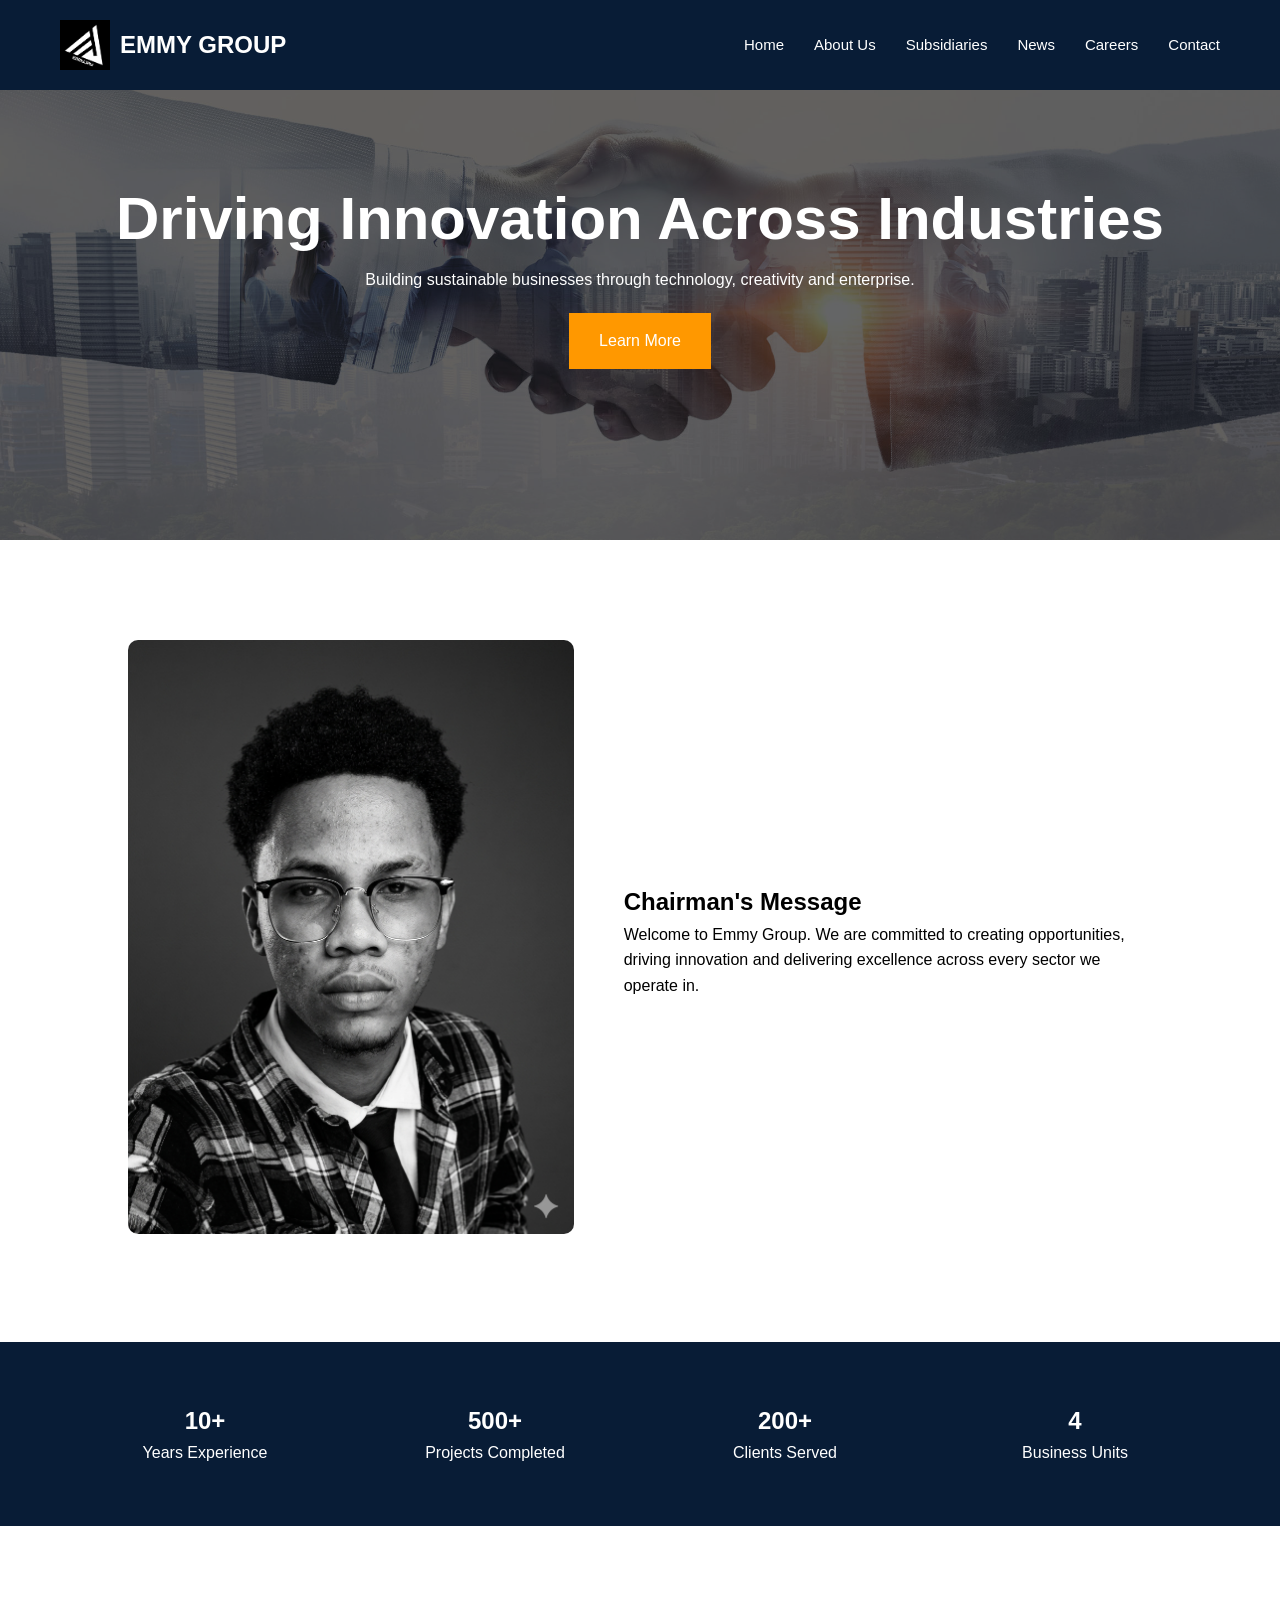
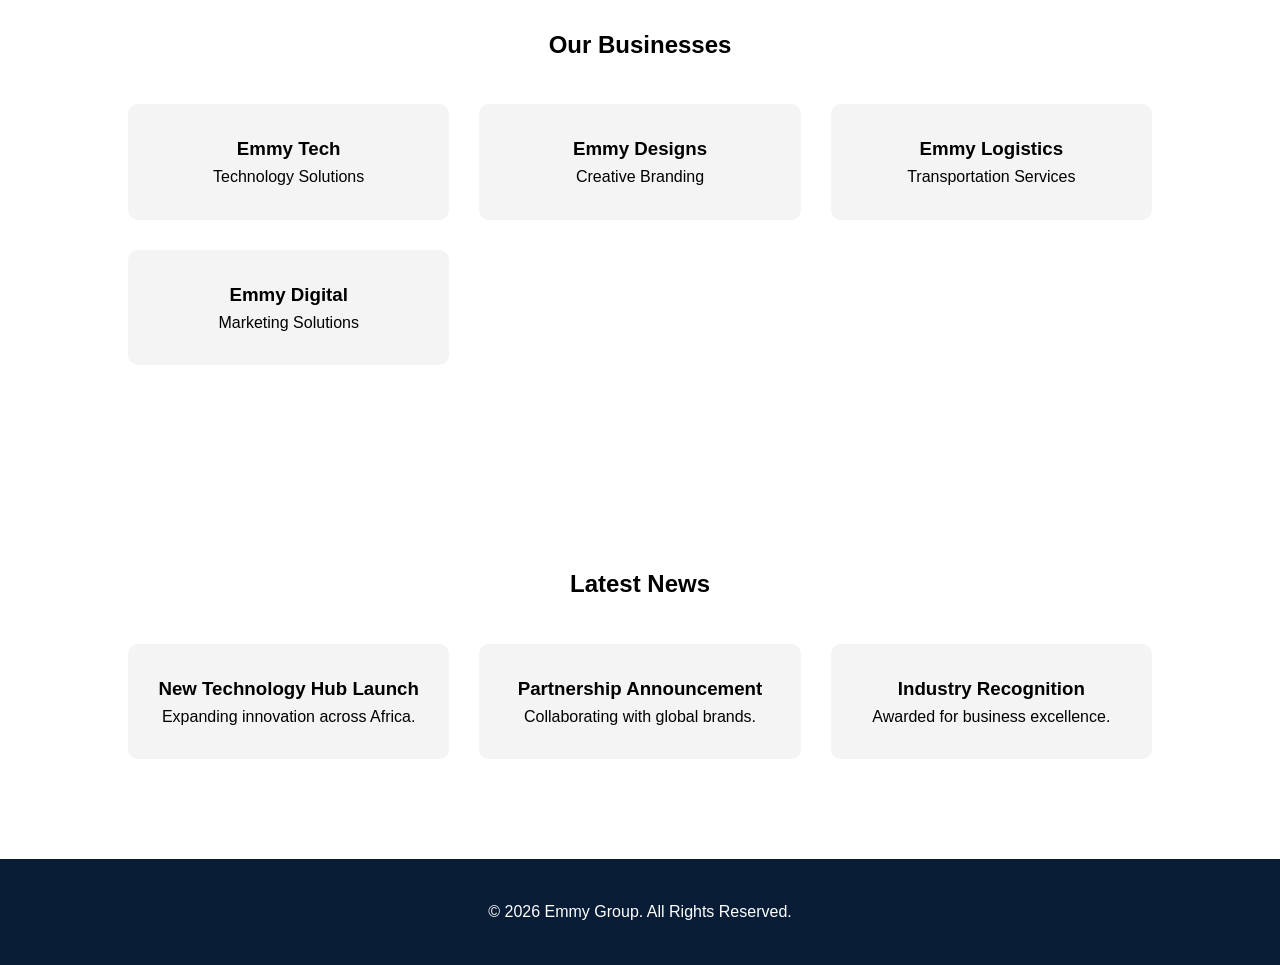
<file: index.html>
<!DOCTYPE html>
<html lang="en">
<head>
<meta charset="UTF-8">
<meta name="viewport" content="width=device-width, initial-scale=1.0">
<title>EMMY GROUP</title>
<link rel="stylesheet" href="style.css">
</head>
<body>

<header>
    <div class="logo">
        <img src="images/logo.png" alt="Logo">
        <h2>EMMY GROUP</h2>
    </div>

    <nav>
        <a href="index.html">Home</a>
        <a href="about.html">About Us</a>
        <a href="subsidiaries.html">Subsidiaries</a>
        <a href="news.html">News</a>
        <a href="careers.html">Careers</a>
        <a href="contact.html">Contact</a>
    </nav>
</header>

<section class="page-banner">
    <div class="overlay">
        
        <h1>Driving Innovation Across Industries</h1>

        <p>
            Building sustainable businesses through
            technology, creativity and enterprise.
        </p>

        <a href="about.html" class="btn">
            Learn More
        </a>

    </div>
</section>

<section class="welcome">

    <div class="welcome-image">
        <img src="images/chairman.png" alt="">
    </div>

    <div class="welcome-text">

        <h2>Chairman's Message</h2>

        <p>
            Welcome to Emmy Group. We are committed to
            creating opportunities, driving innovation
            and delivering excellence across every
            sector we operate in.
        </p>

    </div>

</section>

<section class="stats">

    <div class="stat">
        <h2>10+</h2>
        <p>Years Experience</p>
    </div>

    <div class="stat">
        <h2>500+</h2>
        <p>Projects Completed</p>
    </div>

    <div class="stat">
        <h2>200+</h2>
        <p>Clients Served</p>
    </div>

    <div class="stat">
        <h2>4</h2>
        <p>Business Units</p>
    </div>

</section>

<section class="subsidiaries-preview">

    <h2>Our Businesses</h2>

    <div class="cards">

        <div class="card">
            <h3>Emmy Tech</h3>
            <p>Technology Solutions</p>
        </div>

        <div class="card">
            <h3>Emmy Designs</h3>
            <p>Creative Branding</p>
        </div>

        <div class="card">
            <h3>Emmy Logistics</h3>
            <p>Transportation Services</p>
        </div>

        <div class="card">
            <h3>Emmy Digital</h3>
            <p>Marketing Solutions</p>
        </div>

    </div>

</section>

<section class="news-preview">

    <h2>Latest News</h2>

    <div class="cards">

        <div class="card">
            <h3>New Technology Hub Launch</h3>
            <p>Expanding innovation across Africa.</p>
        </div>

        <div class="card">
            <h3>Partnership Announcement</h3>
            <p>Collaborating with global brands.</p>
        </div>

        <div class="card">
            <h3>Industry Recognition</h3>
            <p>Awarded for business excellence.</p>
        </div>

    </div>

</section>

<footer>
    <p>© 2026 Emmy Group. All Rights Reserved.</p>
</footer>

</body>
</html>
</file>
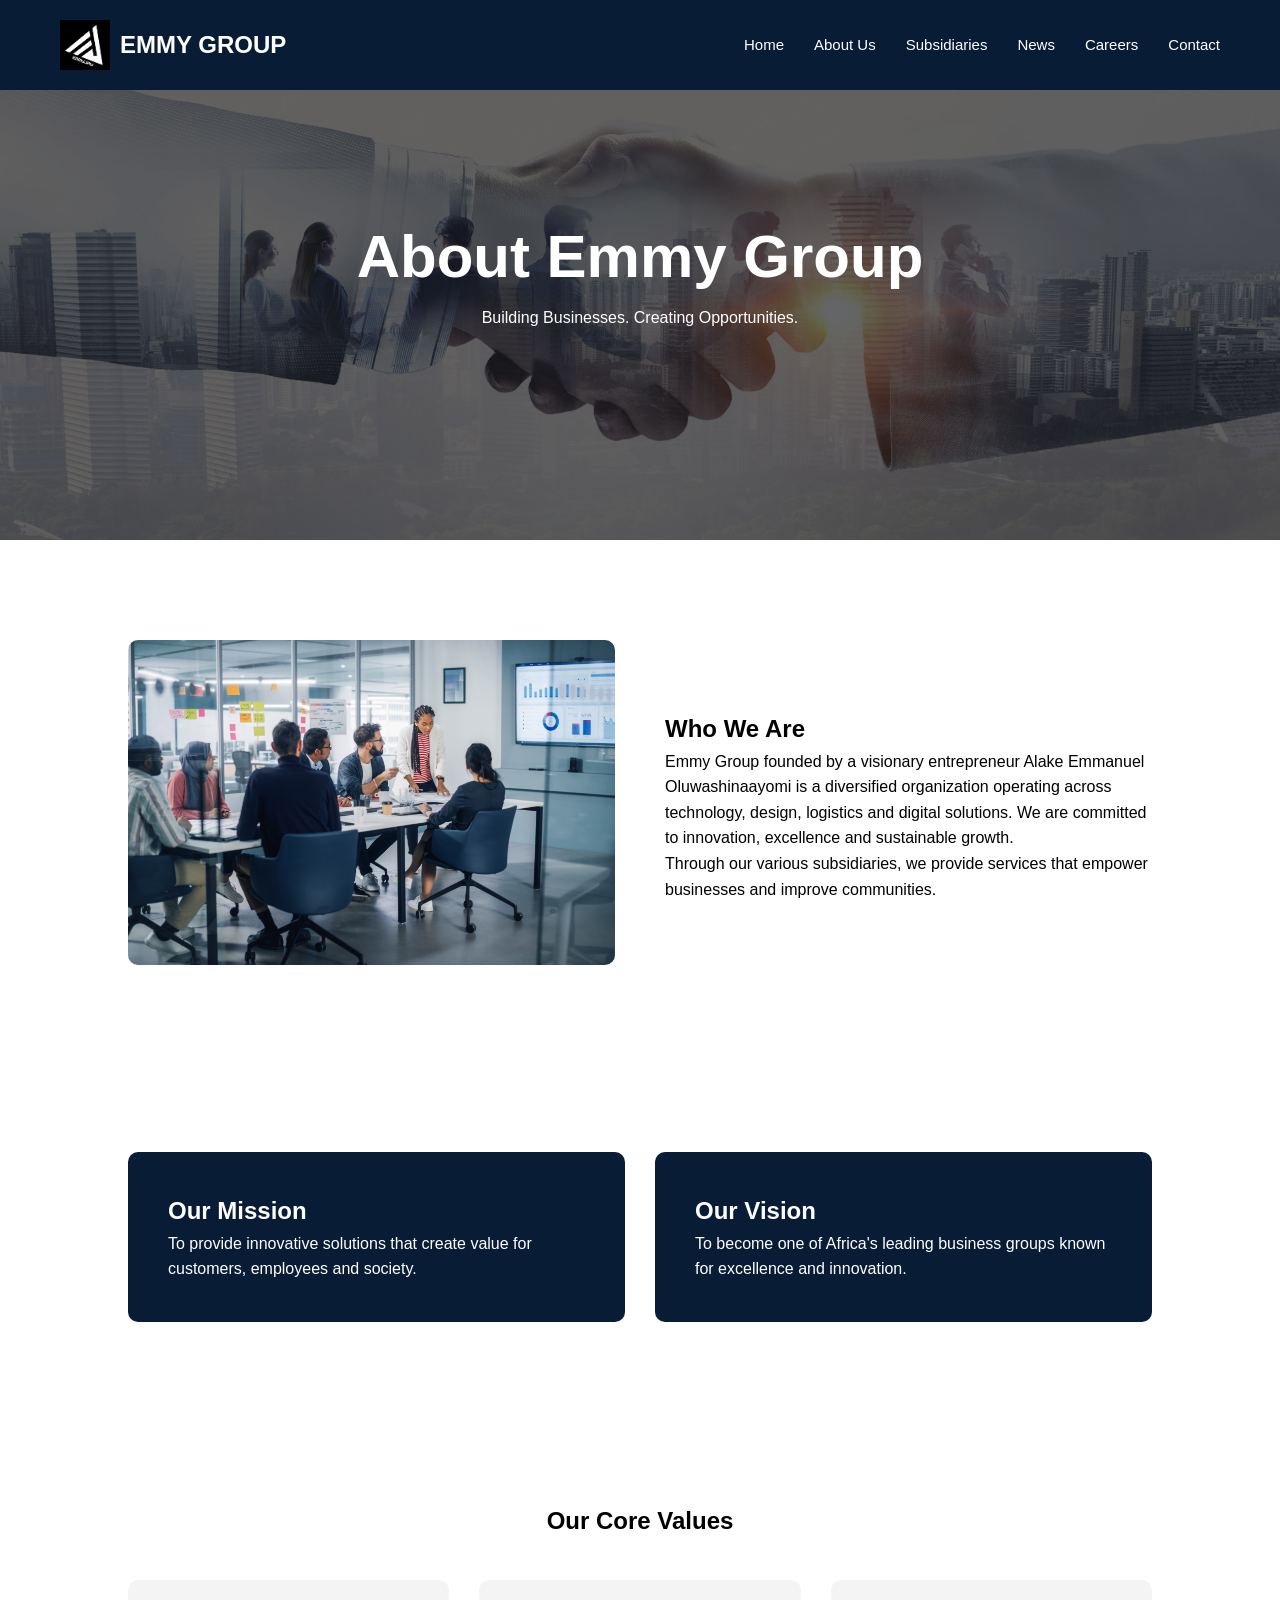
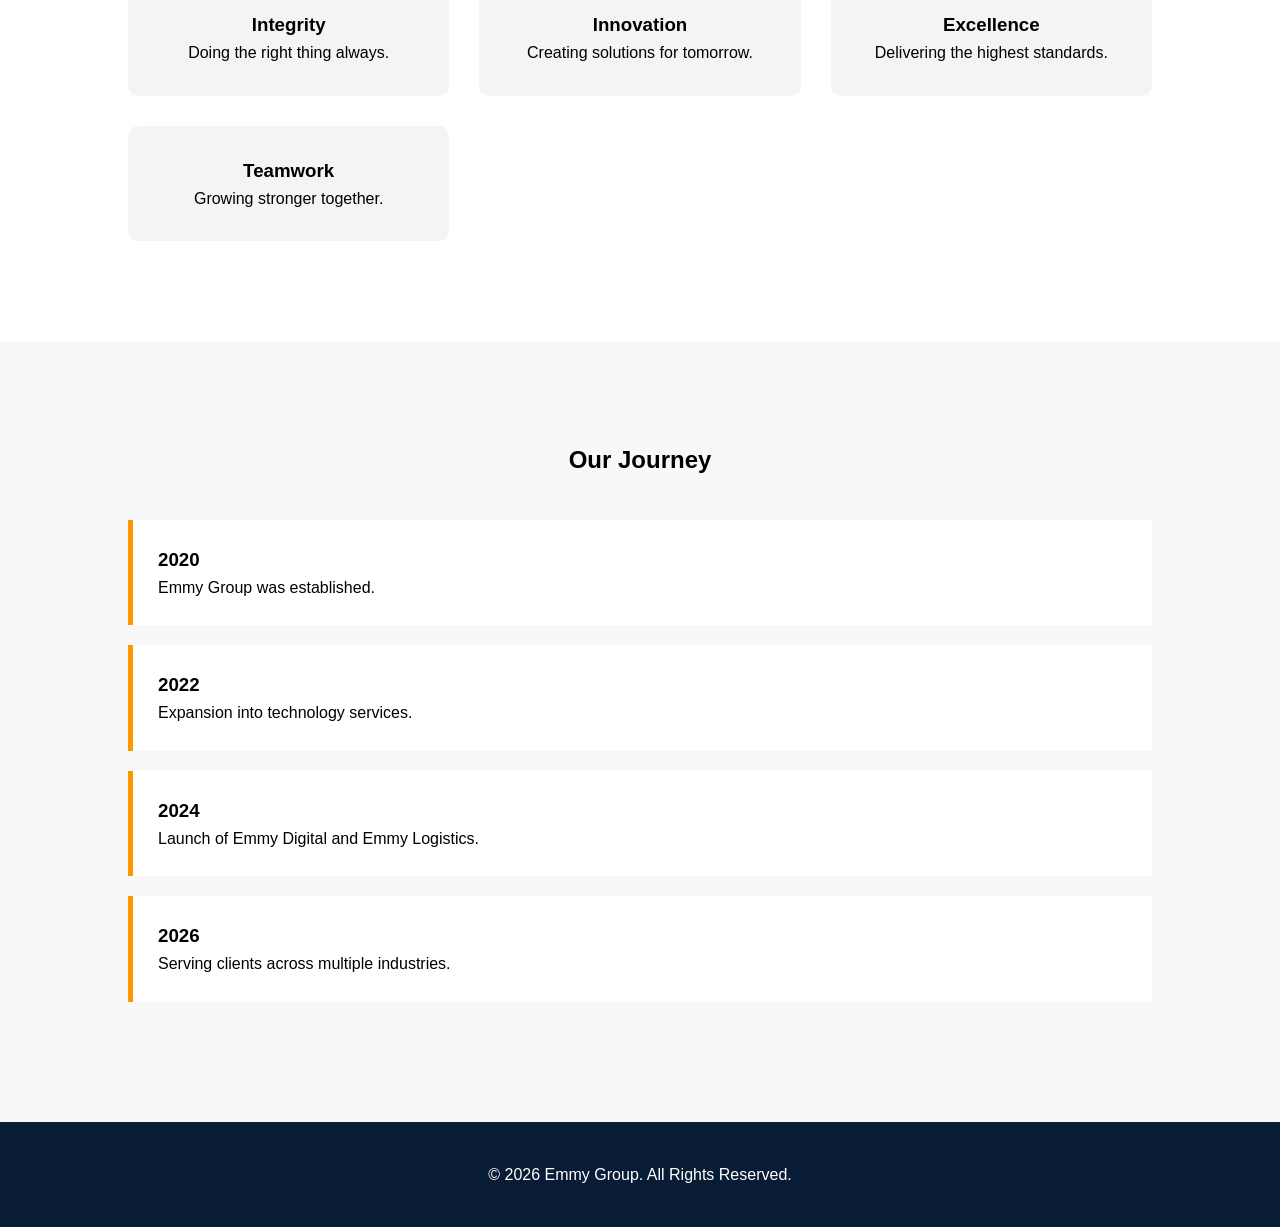
<file: about.html>
<!DOCTYPE html>
<html lang="en">
<head>
    <meta charset="UTF-8">
    <meta name="viewport" content="width=device-width, initial-scale=1.0">
    <title>About Us - EMMY GROUP</title>
    <link rel="stylesheet" href="style.css">
</head>
<body>

<header>
    <div class="logo">
        <img src="images/logo.png" alt="Logo">
        <h2>EMMY GROUP</h2>
    </div>

    <nav>
        <a href="index.html">Home</a>
        <a href="about.html">About Us</a>
        <a href="subsidiaries.html">Subsidiaries</a>
        <a href="news.html">News</a>
        <a href="careers.html">Careers</a>
        <a href="contact.html">Contact</a>
    </nav>
</header>

<!-- PAGE BANNER -->
<section class="page-banner">
    <div class="banner-overlay">
        <h1>About Emmy Group</h1>
        <p>Building Businesses. Creating Opportunities.</p>
    </div>
</section>

<!-- COMPANY OVERVIEW -->
<section class="about-section">

    <div class="about-image">
        <img src="images/about-company.jpg" alt="Company">
    </div>

    <div class="about-text">
        <h2>Who We Are</h2>

        <p>
            Emmy Group founded by a visionary entrepreneur Alake Emmanuel Oluwashinaayomi is a diversified organization operating across
            technology, design, logistics and digital solutions.
            We are committed to innovation, excellence and sustainable growth.
        </p>

        <p>
            Through our various subsidiaries, we provide services that
            empower businesses and improve communities.
        </p>
    </div>

</section>

<!-- MISSION & VISION -->
<section class="mission-vision">

    <div class="mission-box">
        <h2>Our Mission</h2>
        <p>
            To provide innovative solutions that create value for
            customers, employees and society.
        </p>
    </div>

    <div class="mission-box">
        <h2>Our Vision</h2>
        <p>
            To become one of Africa's leading business groups known
            for excellence and innovation.
        </p>
    </div>

</section>

<!-- CORE VALUES -->
<section class="values">

    <h2>Our Core Values</h2>

    <div class="cards">

        <div class="card">
            <h3>Integrity</h3>
            <p>Doing the right thing always.</p>
        </div>

        <div class="card">
            <h3>Innovation</h3>
            <p>Creating solutions for tomorrow.</p>
        </div>

        <div class="card">
            <h3>Excellence</h3>
            <p>Delivering the highest standards.</p>
        </div>

        <div class="card">
            <h3>Teamwork</h3>
            <p>Growing stronger together.</p>
        </div>

    </div>

</section>

<!-- COMPANY TIMELINE -->
<section class="timeline">

    <h2>Our Journey</h2>

    <div class="timeline-item">
        <h3>2020</h3>
        <p>Emmy Group was established.</p>
    </div>

    <div class="timeline-item">
        <h3>2022</h3>
        <p>Expansion into technology services.</p>
    </div>

    <div class="timeline-item">
        <h3>2024</h3>
        <p>Launch of Emmy Digital and Emmy Logistics.</p>
    </div>

    <div class="timeline-item">
        <h3>2026</h3>
        <p>Serving clients across multiple industries.</p>
    </div>

</section>

<footer>
    <p>© 2026 Emmy Group. All Rights Reserved.</p>
</footer>

</body>
</html>
</file>
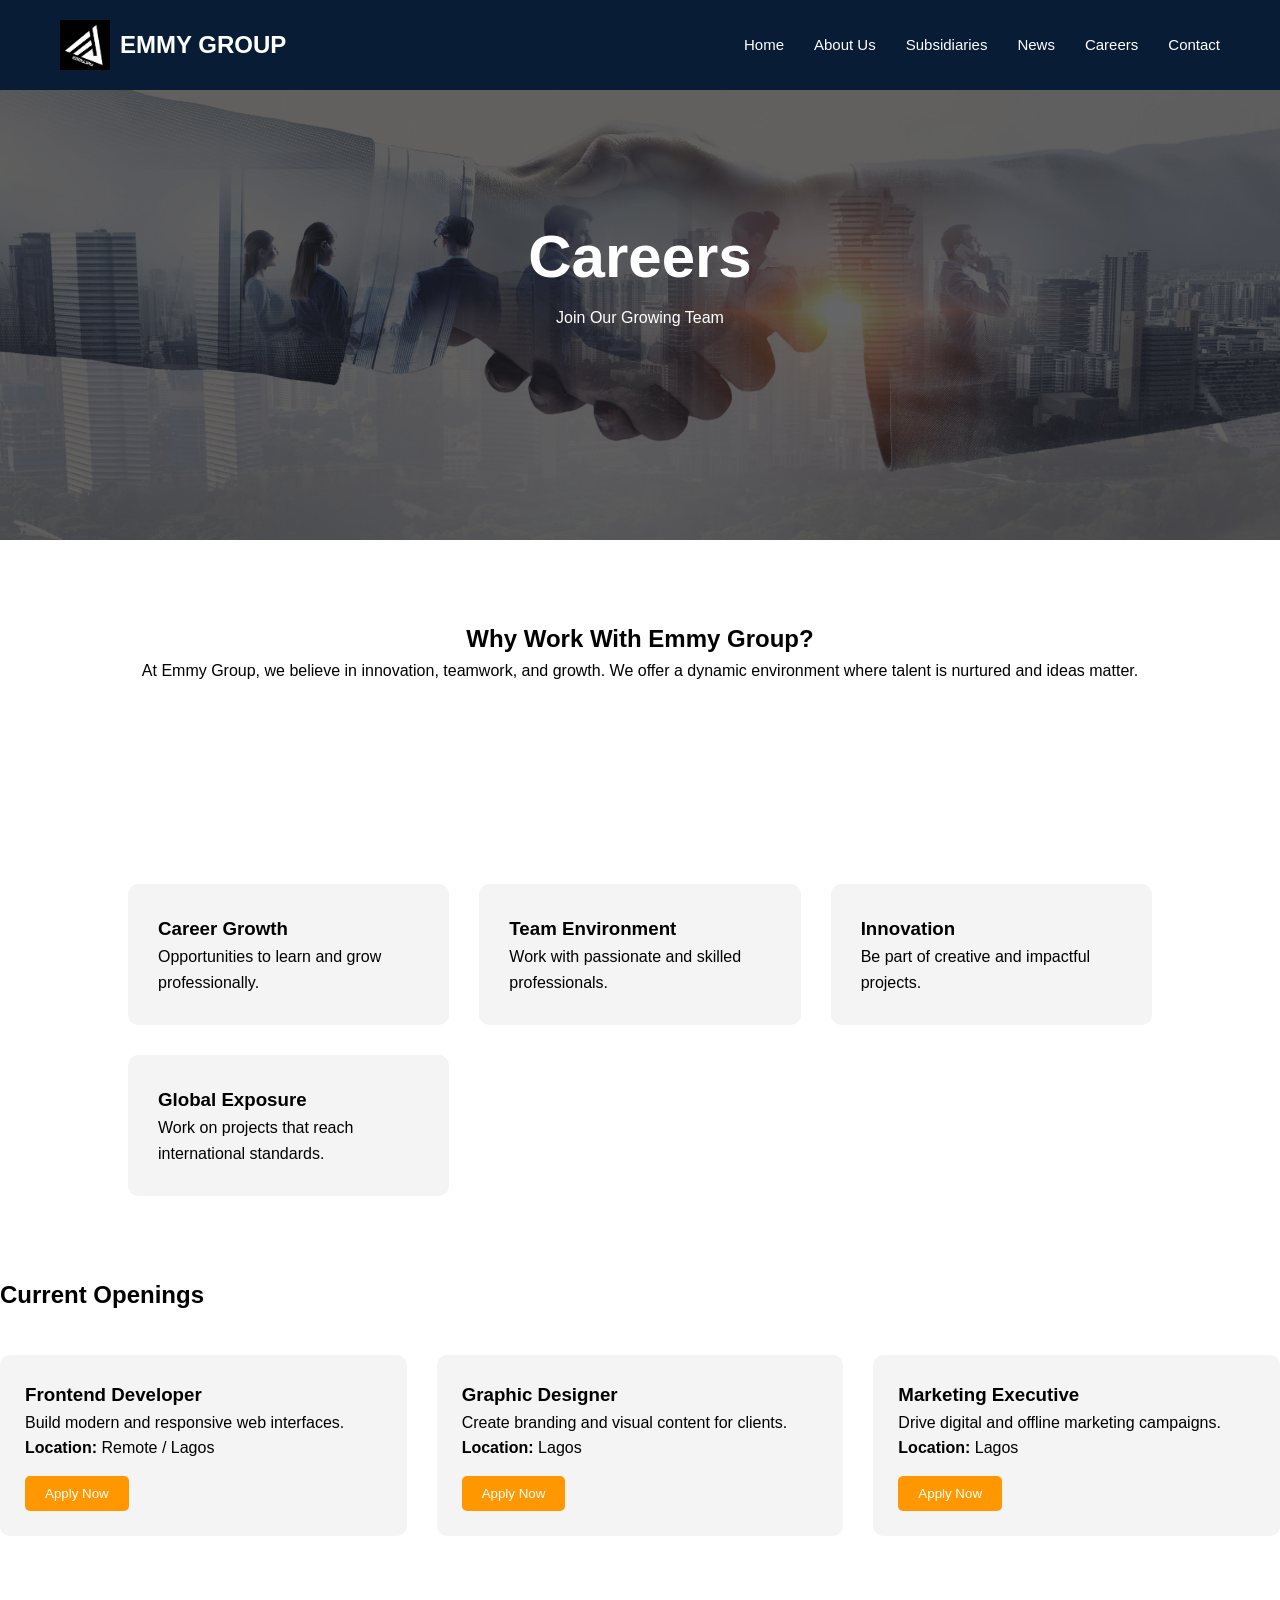
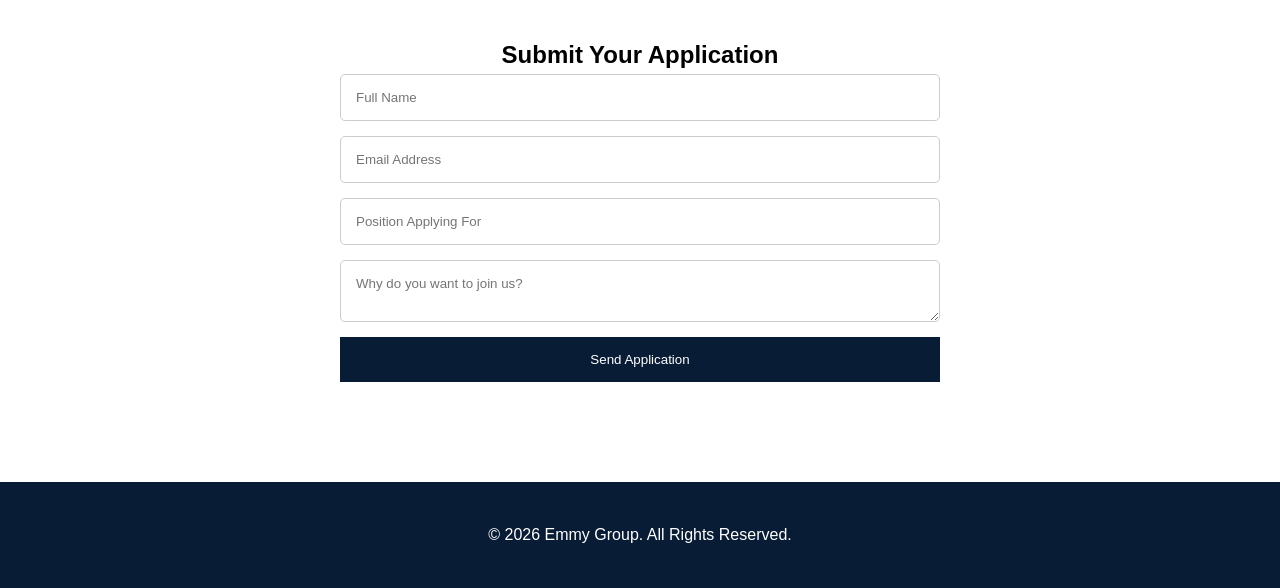
<file: careers.html>
<!DOCTYPE html>
<html lang="en">
<head>
    <meta charset="UTF-8">
    <meta name="viewport" content="width=device-width, initial-scale=1.0">
    <title>Careers - EMMY GROUP</title>
    <link rel="stylesheet" href="style.css">
</head>
<body>

<header>
    <div class="logo">
        <img src="images/logo.png" alt="Logo">
        <h2>EMMY GROUP</h2>
    </div>

    <nav>
        <a href="index.html">Home</a>
        <a href="about.html">About Us</a>
        <a href="subsidiaries.html">Subsidiaries</a>
        <a href="news.html">News</a>
        <a href="careers.html">Careers</a>
        <a href="contact.html">Contact</a>
    </nav>
</header>

<!-- PAGE BANNER -->
<section class="page-banner">
    <div class="banner-overlay">
        <h1>Careers</h1>
        <p>Join Our Growing Team</p>
    </div>
</section>

<!-- WHY JOIN US -->
<section class="careers-intro">

    <h2>Why Work With Emmy Group?</h2>

    <p>
        At Emmy Group, we believe in innovation, teamwork, and growth.
        We offer a dynamic environment where talent is nurtured and ideas matter.
    </p>

</section>

<!-- BENEFITS -->
<section class="benefits">

    <div class="cards">

        <div class="card">
            <h3>Career Growth</h3>
            <p>Opportunities to learn and grow professionally.</p>
        </div>

        <div class="card">
            <h3>Team Environment</h3>
            <p>Work with passionate and skilled professionals.</p>
        </div>

        <div class="card">
            <h3>Innovation</h3>
            <p>Be part of creative and impactful projects.</p>
        </div>

        <div class="card">
            <h3>Global Exposure</h3>
            <p>Work on projects that reach international standards.</p>
        </div>

    </div>

</section>

<!-- JOB OPENINGS -->
<section class="jobs">

    <h2>Current Openings</h2>

    <div class="job-list">

        <div class="job-card">
            <h3>Frontend Developer</h3>
            <p>Build modern and responsive web interfaces.</p>
            <p><strong>Location:</strong> Remote / Lagos</p>
            <button>Apply Now</button>
        </div>

        <div class="job-card">
            <h3>Graphic Designer</h3>
            <p>Create branding and visual content for clients.</p>
            <p><strong>Location:</strong> Lagos</p>
            <button>Apply Now</button>
        </div>

        <div class="job-card">
            <h3>Marketing Executive</h3>
            <p>Drive digital and offline marketing campaigns.</p>
            <p><strong>Location:</strong> Lagos</p>
            <button>Apply Now</button>
        </div>

    </div>

</section>

<!-- APPLICATION FORM -->
<section class="apply">

    <h2>Submit Your Application</h2>

    <form>

        <input type="text" placeholder="Full Name" required>
        <input type="email" placeholder="Email Address" required>
        <input type="text" placeholder="Position Applying For" required>

        <textarea placeholder="Why do you want to join us?" required></textarea>

        <button type="submit">Send Application</button>

    </form>

</section>

<footer>
    <p>© 2026 Emmy Group. All Rights Reserved.</p>
</footer>

</body>
</html>
</file>
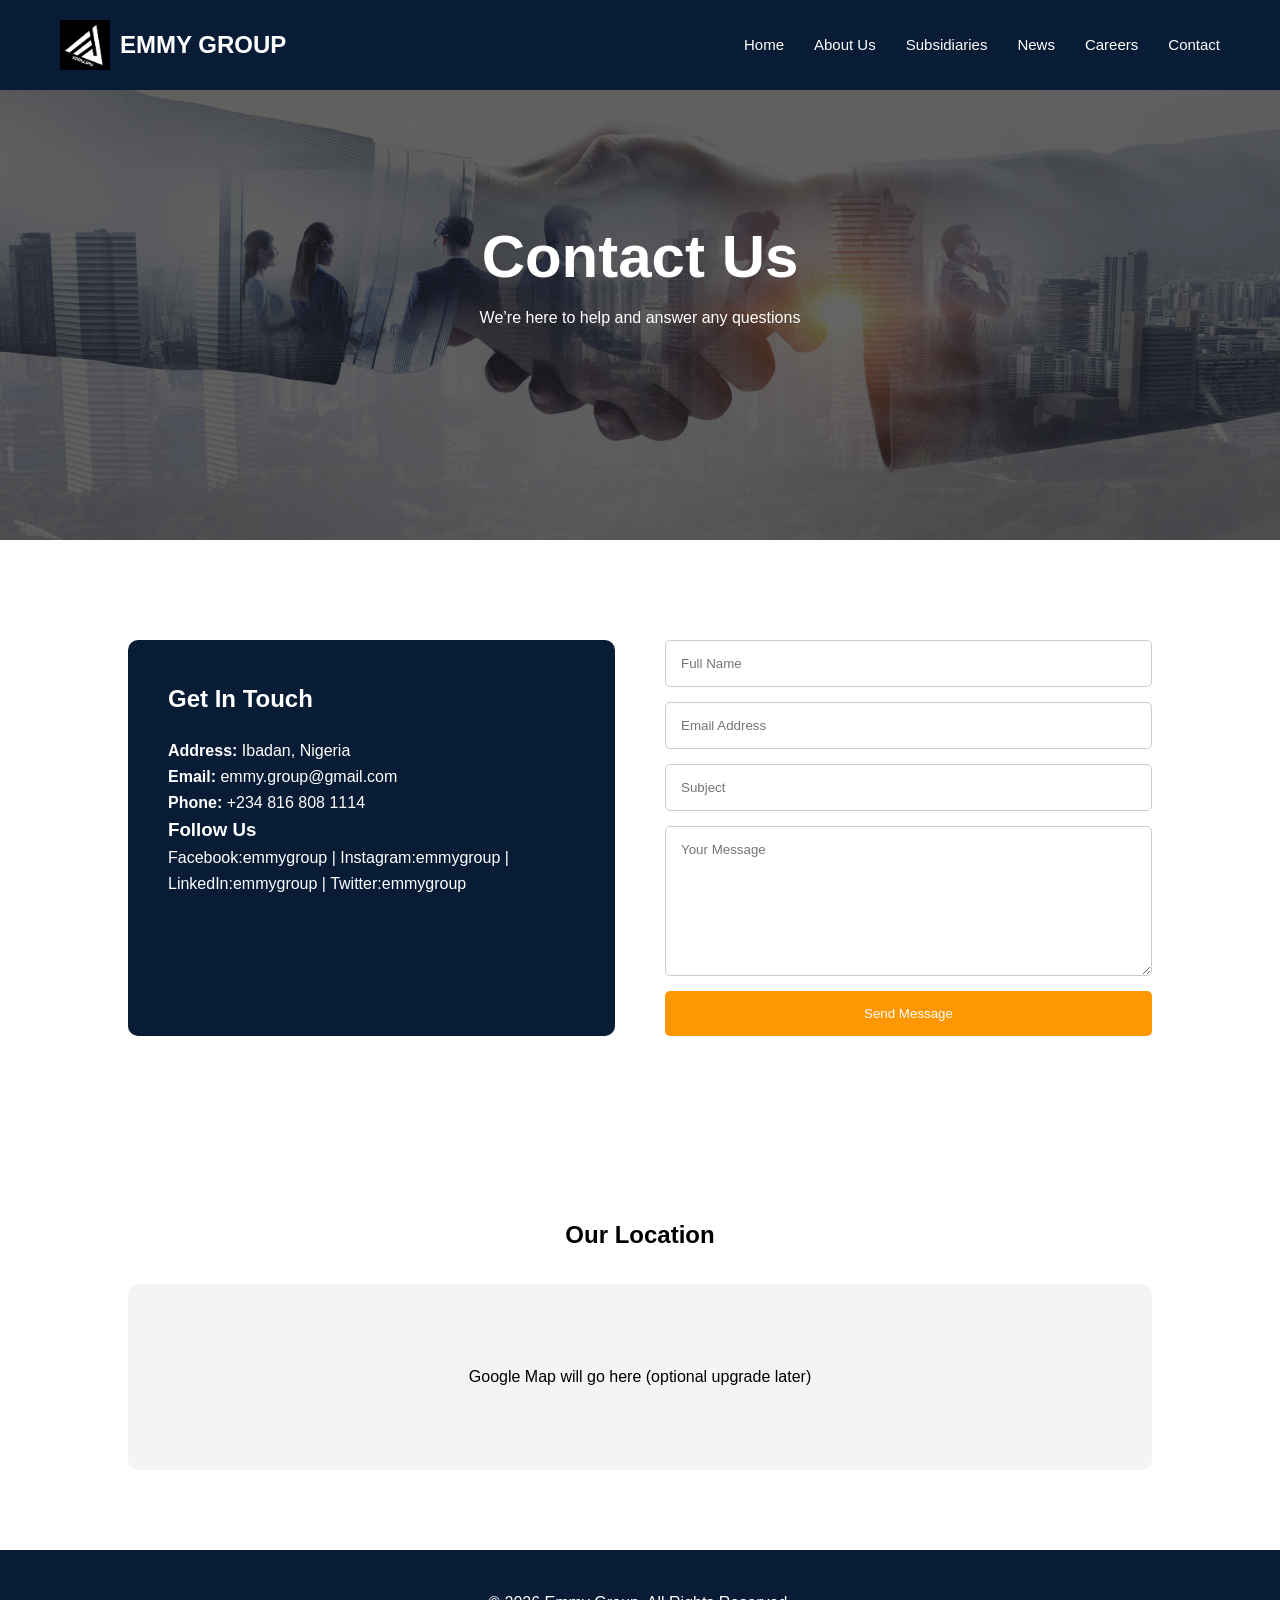
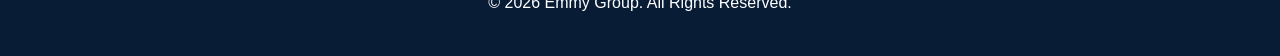
<file: contact.html>
<!DOCTYPE html>
<html lang="en">
<head>
<meta charset="UTF-8">
<meta name="viewport" content="width=device-width, initial-scale=1.0">
<title>Contact - EMMY GROUP</title>
<link rel="stylesheet" href="style.css">
</head>
<body>

<header>
    <div class="logo">
        <img src="images/logo.png" alt="Logo">
        <h2>EMMY GROUP</h2>
    </div>

    <nav>
        <a href="index.html">Home</a>
        <a href="about.html">About Us</a>
        <a href="subsidiaries.html">Subsidiaries</a>
        <a href="news.html">News</a>
        <a href="careers.html">Careers</a>
        <a href="contact.html">Contact</a>
    </nav>
</header>

<!-- HERO -->
<section class="page-banner">
    <div class="banner-overlay">
        <h1>Contact Us</h1>
        <p>We’re here to help and answer any questions</p>
    </div>
</section>

<!-- CONTACT SECTION -->
<section class="contact-section">

    <!-- LEFT SIDE INFO -->
    <div class="contact-info">

        <h2>Get In Touch</h2>

        <p><strong>Address:</strong> Ibadan, Nigeria</p>
        <p><strong>Email:</strong> emmy.group@gmail.com</p>
        <p><strong>Phone:</strong> +234 816 808 1114</p>

        <h3>Follow Us</h3>
        <p>Facebook:emmygroup | Instagram:emmygroup | LinkedIn:emmygroup | Twitter:emmygroup</p>

    </div>

    <!-- CONTACT FORM -->
    <div class="contact-form">

         <form id="contactForm">

             <input type="text" id="name" placeholder="Full Name" required>

             <input type="email" id="email" placeholder="Email Address" required>

              <input type="text" id="subject" placeholder="Subject" required>

            <textarea id="message" placeholder="Your Message" required></textarea>

            <button type="submit">Send Message</button>

        </form>

        <p id="contactResponse"></p>

    </div>

</section>

<!-- MAP SECTION (FAKE PLACEHOLDER) -->
<section class="map">
    <h2>Our Location</h2>

    <div class="map-box">
        <p>Google Map will go here (optional upgrade later)</p>
    </div>
</section>

<footer>
    <p>© 2026 Emmy Group. All Rights Reserved.</p>
</footer>

    <script src="script.js"></script>
</body>
</html>
</file>
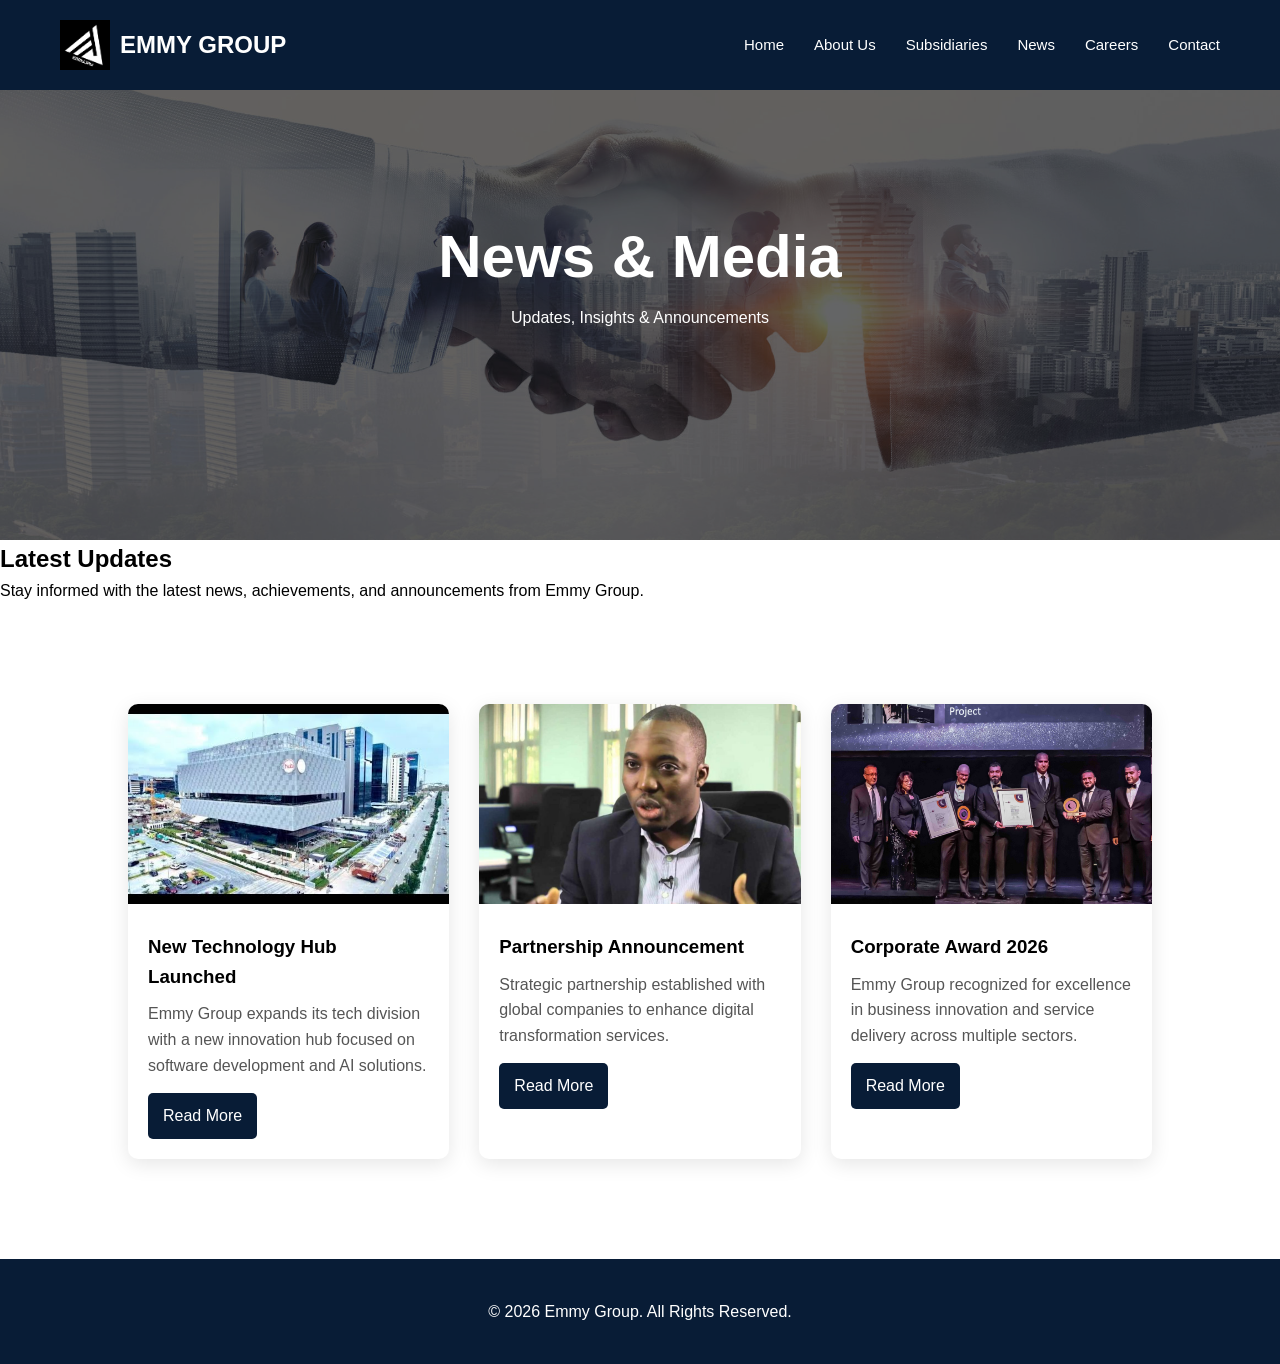
<file: news.html>
<!DOCTYPE html>
<html lang="en">
<head>
<meta charset="UTF-8">
<meta name="viewport" content="width=device-width, initial-scale=1.0">
<title>News - EMMY GROUP</title>
<link rel="stylesheet" href="style.css">
</head>
<body>

<header>
    <div class="logo">
        <img src="images/logo.png" alt="Logo">
        <h2>EMMY GROUP</h2>
    </div>

    <nav>
        <a href="index.html">Home</a>
        <a href="about.html">About Us</a>
        <a href="subsidiaries.html">Subsidiaries</a>
        <a href="news.html">News</a>
        <a href="careers.html">Careers</a>
        <a href="contact.html">Contact</a>
    </nav>
</header>

<!-- HERO -->
<section class="page-banner">
    <div class="banner-overlay">
        <h1>News & Media</h1>
        <p>Updates, Insights & Announcements</p>
    </div>
</section>

<!-- INTRO -->
<section class="section">
    <h2>Latest Updates</h2>
    <p>
        Stay informed with the latest news, achievements,
        and announcements from Emmy Group.
    </p>
</section>

<!-- NEWS GRID -->
<section class="news-grid">

    <div class="news-card">
        <img src="images/news1.jpg" alt="news">
        <div class="news-content">
            <h3>New Technology Hub Launched</h3>
            <p>
                Emmy Group expands its tech division with a new innovation hub
                focused on software development and AI solutions.
            </p>
            <a href="#">Read More</a>
        </div>
    </div>

    <div class="news-card">
        <img src="images/news2.jpg" alt="">
        <div class="news-content">
            <h3>Partnership Announcement</h3>
            <p>
                Strategic partnership established with global companies
                to enhance digital transformation services.
            </p>
            <a href="#">Read More</a>
        </div>
    </div>

    <div class="news-card">
        <img src="images/news3.jpg" alt="">
        <div class="news-content">
            <h3>Corporate Award 2026</h3>
            <p>
                Emmy Group recognized for excellence in business innovation
                and service delivery across multiple sectors.
            </p>
            <a href="#">Read More</a>
        </div>
    </div>

</section>

<footer>
    <p>© 2026 Emmy Group. All Rights Reserved.</p>
</footer>

</body>
</html>
</file>
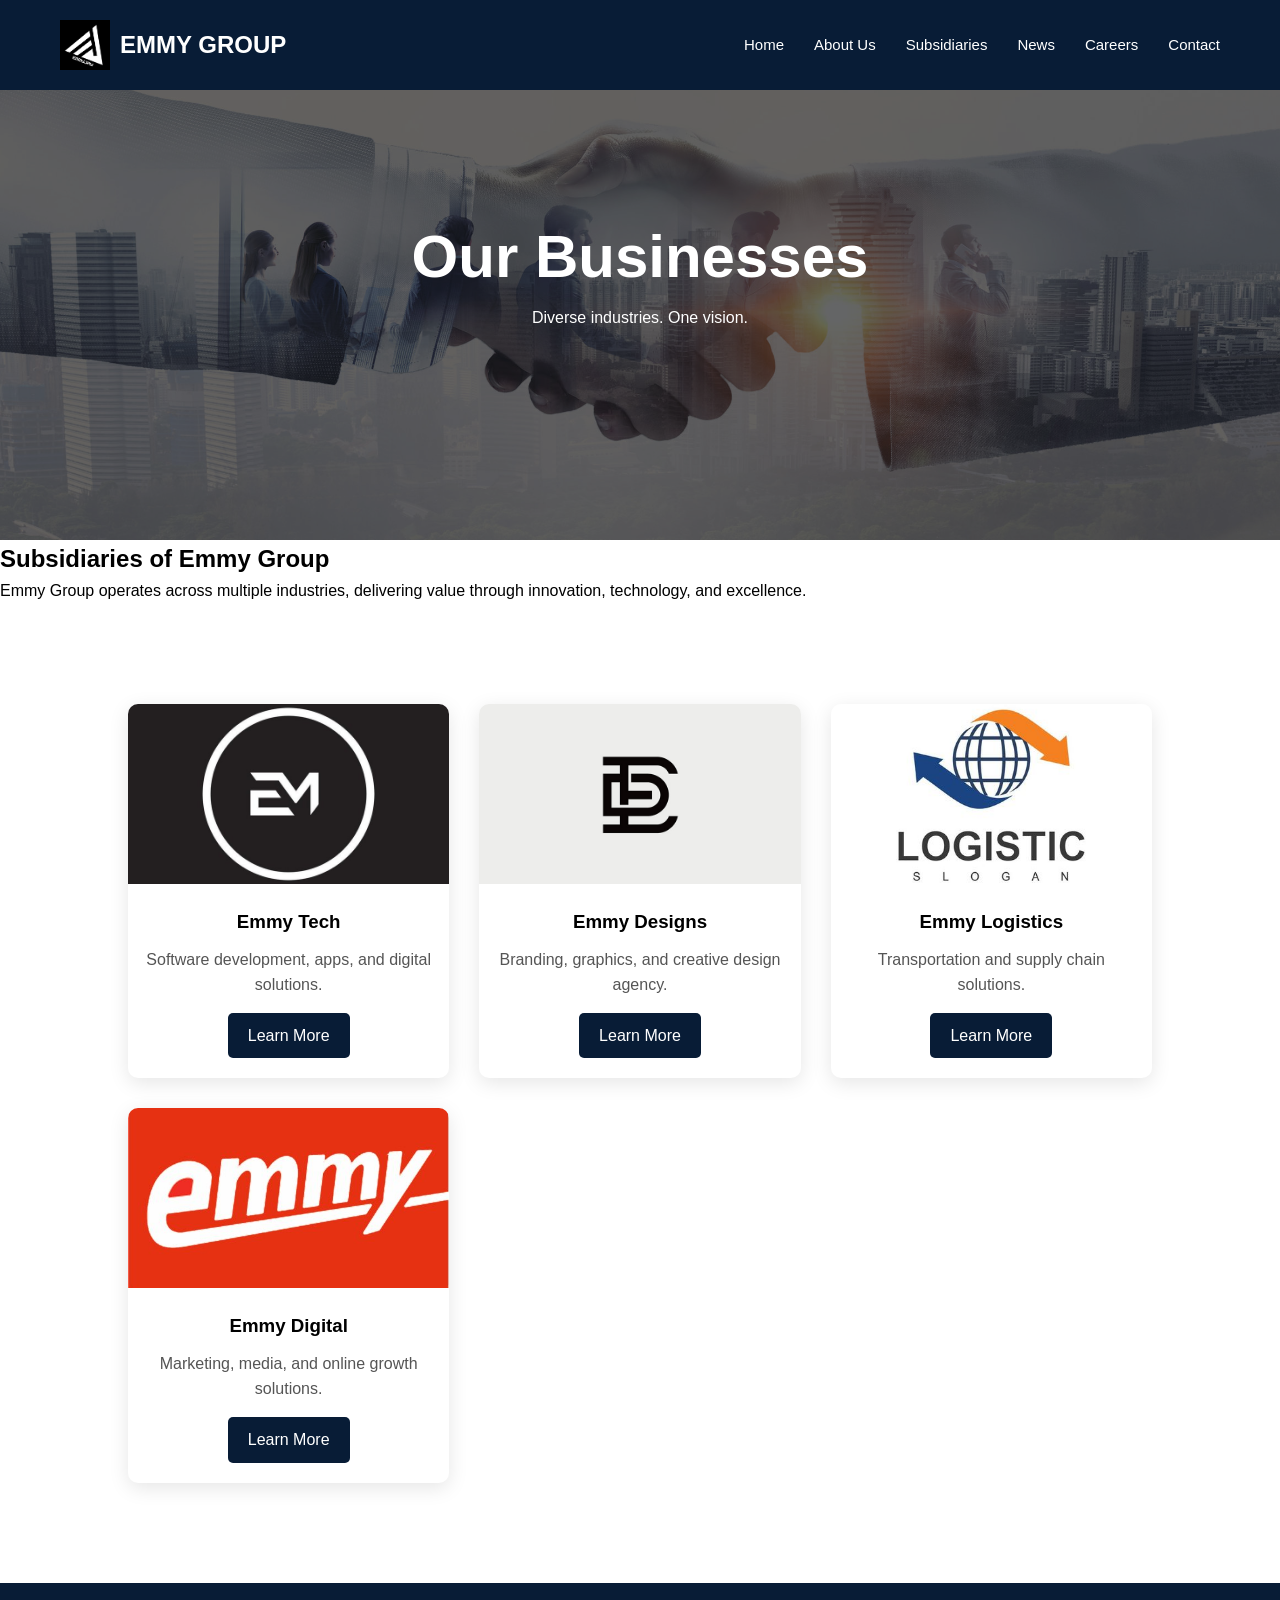
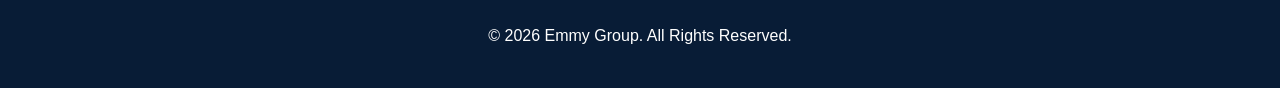
<file: subsidiaries.html>
<!DOCTYPE html>
<html lang="en">
<head>
<meta charset="UTF-8">
<meta name="viewport" content="width=device-width, initial-scale=1.0">
<title>Subsidiaries - EMMY GROUP</title>
<link rel="stylesheet" href="style.css">
</head>
<body>

<header>
    <div class="logo">
        <img src="images/logo.png" alt="Logo">
        <h2>EMMY GROUP</h2>
    </div>

    <nav>
        <a href="index.html">Home</a>
        <a href="about.html">About Us</a>
        <a href="subsidiaries.html">Subsidiaries</a>
        <a href="news.html">News</a>
        <a href="careers.html">Careers</a>
        <a href="contact.html">Contact</a>
    </nav>
</header>

<!-- HERO BANNER -->
<section class="page-banner">
    <div class="banner-overlay">
        <h1>Our Businesses</h1>
        <p>Diverse industries. One vision.</p>
    </div>
</section>

<!-- INTRO -->
<section class="section intro">
    <h2>Subsidiaries of Emmy Group</h2>
    <p>
        Emmy Group operates across multiple industries,
        delivering value through innovation, technology, and excellence.
    </p>
</section>

<!-- SUBSIDIARY CARDS -->
<section class="subsidiary-grid">

    <div class="sub-card">
        <img src="images/sub1.jpg" alt="">
        <h3>Emmy Tech</h3>
        <p>Software development, apps, and digital solutions.</p>
        <a href="#">Learn More</a>
    </div>

    <div class="sub-card">
        <img src="images/sub2.jpg" alt="">
        <h3>Emmy Designs</h3>
        <p>Branding, graphics, and creative design agency.</p>
        <a href="#">Learn More</a>
    </div>

    <div class="sub-card">
        <img src="images/sub3.jpg" alt="">
        <h3>Emmy Logistics</h3>
        <p>Transportation and supply chain solutions.</p>
        <a href="#">Learn More</a>
    </div>

    <div class="sub-card">
        <img src="images/sub4.jpg" alt="">
        <h3>Emmy Digital</h3>
        <p>Marketing, media, and online growth solutions.</p>
        <a href="#">Learn More</a>
    </div>

</section>

<footer>
    <p>© 2026 Emmy Group. All Rights Reserved.</p>
</footer>

</body>
</html>
</file>
<file: style.css>
*{
    margin:0;
    padding:0;
    box-sizing:border-box;
    font-family:Arial,sans-serif;
}

body{
    line-height:1.6;
}

header{
    position:fixed;
    width:100%;
    top:0;
    display:flex;
    justify-content:space-between;
    align-items:center;
    padding:20px 60px;
    background:#081c36;
    z-index:1000;
}

.logo{
    display:flex;
    align-items:center;
}

.logo img{
    width:50px;
    margin-right:10px;
}

.logo h2{
    color:white;
}

nav{
    display:flex;
    flex-wrap:wrap;
    gap:10px;
}

nav a{
    color:white;
    text-decoration:none;
    margin-left:15px;
    font-size:15px;
}

nav a{
    color:white;
    text-decoration:none;
    margin-left:20px;
}

.hero{
    height:100vh;
    background:url("images/hero.jpg");
    background-size:cover;
    background-position:center;
}

.overlay{
    height:100%;
    background:rgba(0,0,0,.6);
    display:flex;
    flex-direction:column;
    justify-content:center;
    align-items:center;
    text-align:center;
    color:white;
}

.overlay h1{
    font-size:60px;
}

.btn{
    background:#ff9800;
    color:white;
    text-decoration:none;
    padding:15px 30px;
    margin-top:20px;
}

.welcome{
    padding:100px 10%;
    display:flex;
    gap:50px;
    align-items:center;
}

.welcome img{
    width:100%;
    border-radius:10px;
}

.stats{
    display:grid;
    grid-template-columns:repeat(4,1fr);
    text-align:center;
    background:#081c36;
    color:white;
    padding:60px;
}

.cards{
    display:grid;
    grid-template-columns:repeat(auto-fit,minmax(250px,1fr));
    gap:30px;
    margin-top:40px;
}

.card{
    background:#f4f4f4;
    padding:30px;
    border-radius:10px;
    transition:.3s;
}

.card:hover{
    transform:translateY(-10px);
}

.subsidiaries-preview,
.news-preview{
    padding:100px 10%;
    text-align:center;
}

footer{
    background:#081c36;
    color:white;
    text-align:center;
    padding:40px;
}

/* ABOUT PAGE */

.page-banner{
    height:60vh;
    background:url("images/about-banner.jpg");
    background-size:cover;
    background-position:center;
}

.banner-overlay{
    width:100%;
    height:100%;
    background:rgba(0,0,0,.6);

    display:flex;
    flex-direction:column;
    justify-content:center;
    align-items:center;

    color:white;
    text-align:center;
}

.banner-overlay h1{
    font-size:60px;
}

.about-section{
    padding:100px 10%;
    display:flex;
    gap:50px;
    align-items:center;
}

.about-image{
    flex:1;
}

.about-image img{
    width:100%;
    border-radius:10px;
}

.about-text{
    flex:1;
}

.mission-vision{
    padding:80px 10%;
    display:grid;
    grid-template-columns:repeat(2,1fr);
    gap:30px;
}

.mission-box{
    background:#081c36;
    color:white;
    padding:40px;
    border-radius:10px;
}

.values{
    padding:100px 10%;
    text-align:center;
}

.timeline{
    padding:100px 10%;
    background:#f8f8f8;
}

.timeline h2{
    text-align:center;
    margin-bottom:40px;
}

.timeline-item{
    background:white;
    padding:25px;
    margin-bottom:20px;
    border-left:5px solid #ff9800;
}

/* CAREERS PAGE */

.careers-intro{
    padding:80px 10%;
    text-align:center;
}

.benefits{
    padding:80px 10%;
}

.job-list{
    display:grid;
    grid-template-columns:repeat(auto-fit,minmax(280px,1fr));
    gap:30px;
    margin-top:40px;
}

.job-card{
    background:#f4f4f4;
    padding:25px;
    border-radius:10px;
    transition:0.3s;
}

.job-card:hover{
    transform:translateY(-10px);
}

.job-card button{
    margin-top:15px;
    background:#ff9800;
    border:none;
    padding:10px 20px;
    color:white;
    cursor:pointer;
    border-radius:5px;
}

.apply{
    padding:100px 10%;
    text-align:center;
}

.apply form{
    max-width:600px;
    margin:auto;
    display:flex;
    flex-direction:column;
    gap:15px;
}

.apply input,
.apply textarea{
    padding:15px;
    border:1px solid #ccc;
    border-radius:5px;
}

.apply button{
    background:#081c36;
    color:white;
    padding:15px;
    border:none;
    cursor:pointer;
}

/* SUBSIDIARIES PAGE */

.subsidiary-grid{
    padding:100px 10%;
    display:grid;
    grid-template-columns:repeat(auto-fit,minmax(250px,1fr));
    gap:30px;
}

.sub-card{
    background:white;
    border-radius:10px;
    overflow:hidden;
    box-shadow:0 5px 20px rgba(0,0,0,0.1);
    transition:0.3s;
    text-align:center;
}

.sub-card img{
    width:100%;
    height:180px;
    object-fit:cover;
}

.sub-card h3{
    margin:15px 0 10px;
}

.sub-card p{
    padding:0 15px;
    color:#555;
}

.sub-card a{
    display:inline-block;
    margin:15px 0 20px;
    padding:10px 20px;
    background:#081c36;
    color:white;
    text-decoration:none;
    border-radius:5px;
}

.sub-card:hover{
    transform:translateY(-10px);
}

/* NEWS PAGE */

.news-grid{
    padding:100px 10%;
    display:grid;
    grid-template-columns:repeat(auto-fit,minmax(300px,1fr));
    gap:30px;
}

.news-card{
    background:white;
    border-radius:10px;
    overflow:hidden;
    box-shadow:0 5px 20px rgba(0,0,0,0.1);
    transition:0.3s;
}

.news-card img{
    width:100%;
    height:200px;
    object-fit:cover;
}

.news-content{
    padding:20px;
}

.news-content h3{
    margin-bottom:10px;
}

.news-content p{
    color:#555;
    margin-bottom:15px;
}

.news-content a{
    text-decoration:none;
    color:white;
    background:#081c36;
    padding:10px 15px;
    border-radius:5px;
    display:inline-block;
}

.news-card:hover{
    transform:translateY(-10px);
}

/* CONTACT PAGE */

.contact-section{
    padding:100px 10%;
    display:grid;
    grid-template-columns:repeat(2,1fr);
    gap:50px;
}

.contact-info{
    background:#081c36;
    color:white;
    padding:40px;
    border-radius:10px;
}

.contact-info h2{
    margin-bottom:20px;
}

.contact-form form{
    display:flex;
    flex-direction:column;
    gap:15px;
}

.contact-form input,
.contact-form textarea{
    padding:15px;
    border:1px solid #ccc;
    border-radius:5px;
}

.contact-form textarea{
    height:150px;
}

.contact-form button{
    background:#ff9800;
    color:white;
    padding:15px;
    border:none;
    cursor:pointer;
    border-radius:5px;
}

.map{
    padding:80px 10%;
    text-align:center;
}

.map-box{
    margin-top:30px;
    background:#f4f4f4;
    padding:80px;
    border-radius:10px;
}

img{
    max-width:100%;
    height:auto;
}

section{
    width:100%;
}

/* =========================
   TABLET (<= 1024px)
========================= */
@media (max-width: 1024px){

    header{
        padding:20px 30px;
        flex-direction:column;
        text-align:center;
    }

    nav{
        justify-content:center;
        margin-top:10px;
    }

    .overlay h1{
        font-size:40px;
    }

    .welcome{
        flex-direction:column;
        text-align:center;
    }

    .stats{
        grid-template-columns:repeat(2,1fr);
        gap:20px;
    }

    .contact-section{
        grid-template-columns:1fr;
    }
}

/* =========================
   MOBILE (<= 768px)
========================= */
@media (max-width: 768px){

    header{
        padding:15px;
    }

    nav{
        flex-direction:column;
        gap:8px;
    }

    nav a{
        margin:0;
        font-size:14px;
    }

    .overlay h1{
        font-size:30px;
    }

    .btn{
        padding:10px 20px;
    }

    .stats{
        grid-template-columns:1fr;
    }

    .cards{
        grid-template-columns:1fr;
    }

    .about-section{
        flex-direction:column;
    }

    .mission-vision{
        grid-template-columns:1fr;
    }

    .contact-section{
        grid-template-columns:1fr;
    }
}

@media (max-width: 768px){
    .overlay h1{
        font-size:28px;
        padding:0 10px;
    }

    .overlay p{
        font-size:14px;
        padding:0 10px;
    }
}
</file>
